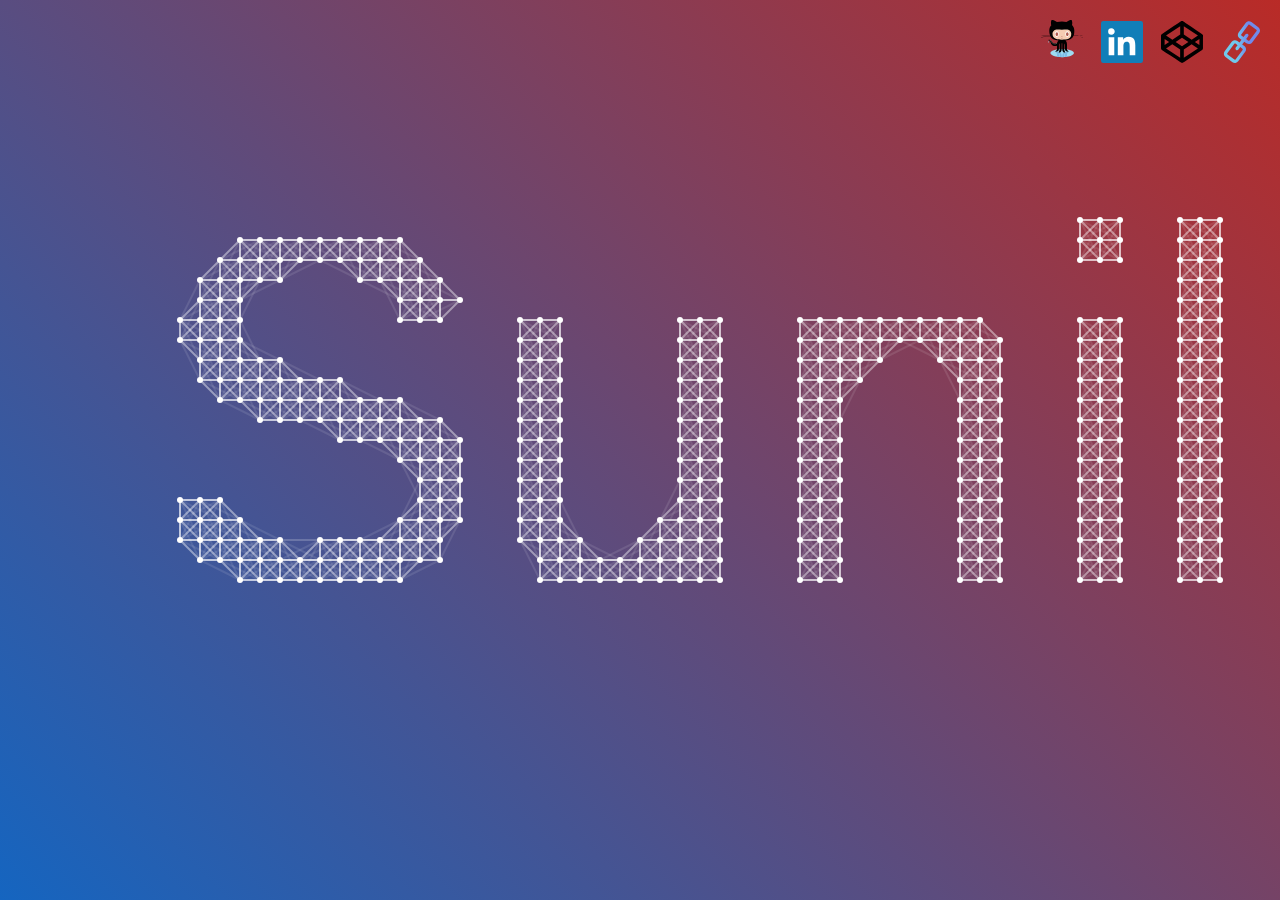
<file: index.html>
<!DOCTYPE html>
<html lang="en">
  <head>
    <meta charset="UTF-8" />
    <meta http-equiv="X-UA-Compatible" content="IE=edge" />
    <meta name="viewport" content="width=device-width, initial-scale=1.0" />
    <meta name="keywords" content="Sunil Skanda, Developer" />
    <meta name="description" content="Sunil Skanda Personal Website" />
    <meta name="author" content="Sunil Skanda" />
    <title>Sunil Skanda</title>
    <link rel="stylesheet" href="./style.css" />
  </head>
  <body>
    <canvas id="canvas"></canvas>
    
    <main>
      <img src="./assets/particle_name.png" alt="Particle Name Image" class="particle_name">
      
      <div id="links">
        <a href="https://github.com/skanda1395">
          <img src="assets/github.svg" alt="GitHub Icon" />
        </a>
        <a href="https://www.linkedin.com/in/sunil-subrahmanyam-a82804215">
          <img src="assets/linkedin.svg" alt="Linkedin Icon" />
        </a>
        <a href="https://codepen.io/skanda1395">
          <img src="assets/codepen.svg" alt="CodePen Icon" />
        </a>
        <a href="./links">
          <img src="assets/link.svg" alt="Link Icon" />
        </a>
      </div>
    </main>
    <script>
      // load particle effect script only for larger screens
      if (screen && screen.width > 600) {
        document.write('<script type="text/javascript" src="./script.js"><\/script>');
      }
    </script>
  </body>
</html>
</file>
<file: style.css>
* {
  margin: 0;
  padding: 0;
  box-sizing: border-box;
}

body {
  background: darkred;
  position: relative;
}

#canvas {
  /* background-image: linear-gradient(to right, #c33764, #1d2671); */
  background-image: linear-gradient(225deg, #b92b27, #1565c0);
  position: absolute;
  top: 0;
  left: 0;
}

.particle_name {
  display: none;
}

#links {
  position: absolute;
  top: 10px;
  right: 10px;
}

#links a {
  text-decoration: none;
}

#links img {
  width: 42px;
  height: auto;
  margin: 10px 7px;
  transition: all ease 200ms;
}

#links img:hover {
  transform: scale(1.1);
}

@media only screen and (max-width: 600px) {
  #canvas {
    display: none;
  }
  .particle_name {
    display: initial;
    width: 100%;
    height: auto;
  }
  body {
    background-image: linear-gradient(225deg, #b92b27, #1565c0);
    height: 100vh;
    width: 100vw;
    display: grid;
    place-items: center;
  }
}
</file>
